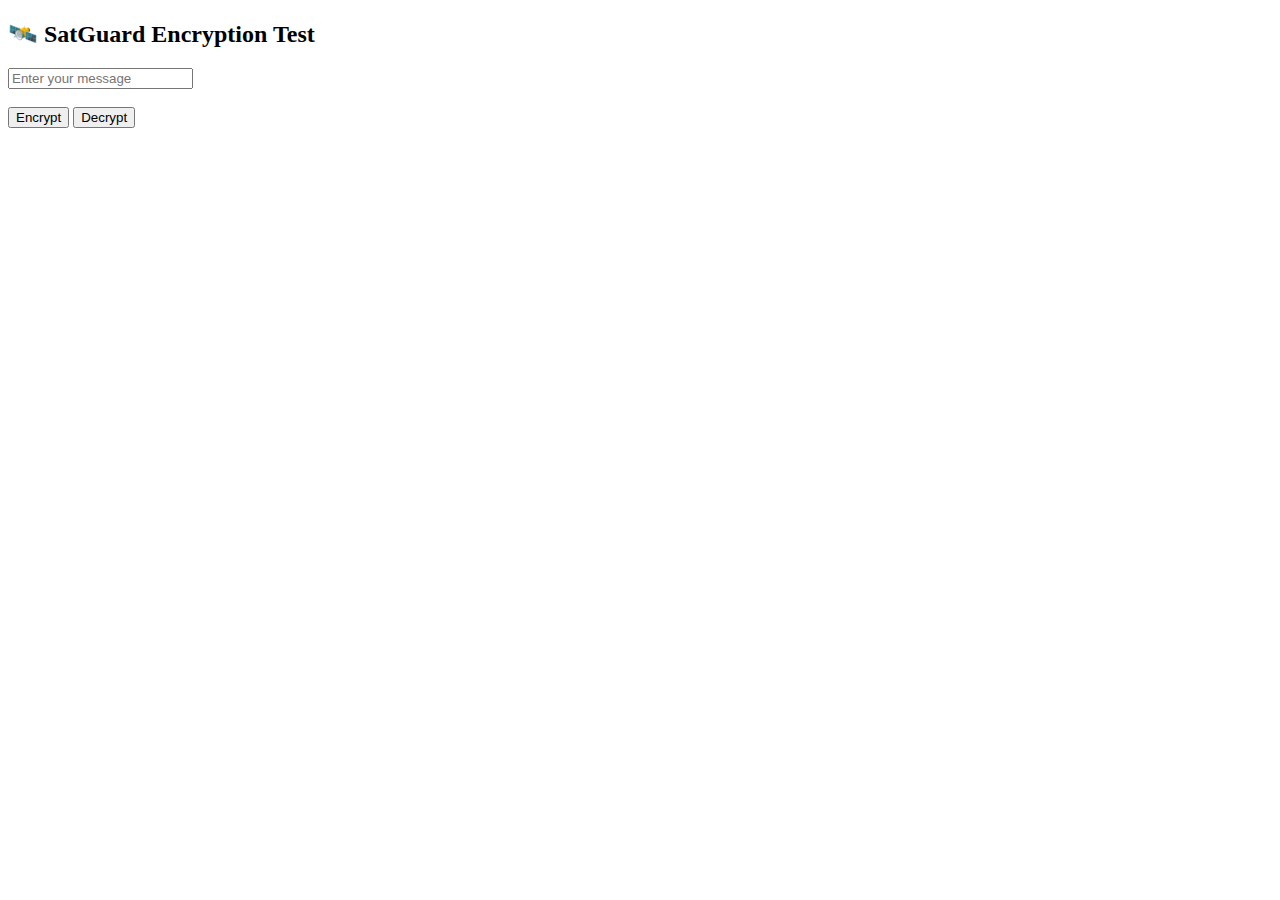
<file: index.html>
<!DOCTYPE html>
<html>
<head>
    <title>SatGuard Encryption</title>
</head>
<body>
    <h2>🛰️ SatGuard Encryption Test</h2>

    <input id="text" placeholder="Enter your message">
    <br><br>

    <button onclick="encrypt()">Encrypt</button>
    <button onclick="decrypt()">Decrypt</button>

    <h3 id="result"></h3>

    <script>
        const API_URL = "http://127.0.0.1:5000";
        const ACCESS_TOKEN = "nasa_secure_access_963";  // must match app.py

        async function encrypt() {
            const text = document.getElementById("text").value;
            const res = await fetch(`${API_URL}/encrypt`, {
                method: "POST",
                headers: { "Content-Type": "application/json" },
                body: JSON.stringify({ text, token: ACCESS_TOKEN })
            });
            const data = await res.json();
            document.getElementById("result").innerText =
                data.encrypted ? `🔒 Encrypted: ${data.encrypted}` : `❌ ${data.error}`;
        }

        async function decrypt() {
            const text = document.getElementById("text").value;
            const res = await fetch(`${API_URL}/decrypt`, {
                method: "POST",
                headers: { "Content-Type": "application/json" },
                body: JSON.stringify({ text, token: ACCESS_TOKEN })
            });
            const data = await res.json();
            document.getElementById("result").innerText =
                data.decrypted ? `🔓 Decrypted: ${data.decrypted}` : `❌ ${data.error}`;
        }
    </script>
</body>
</html>
</file>
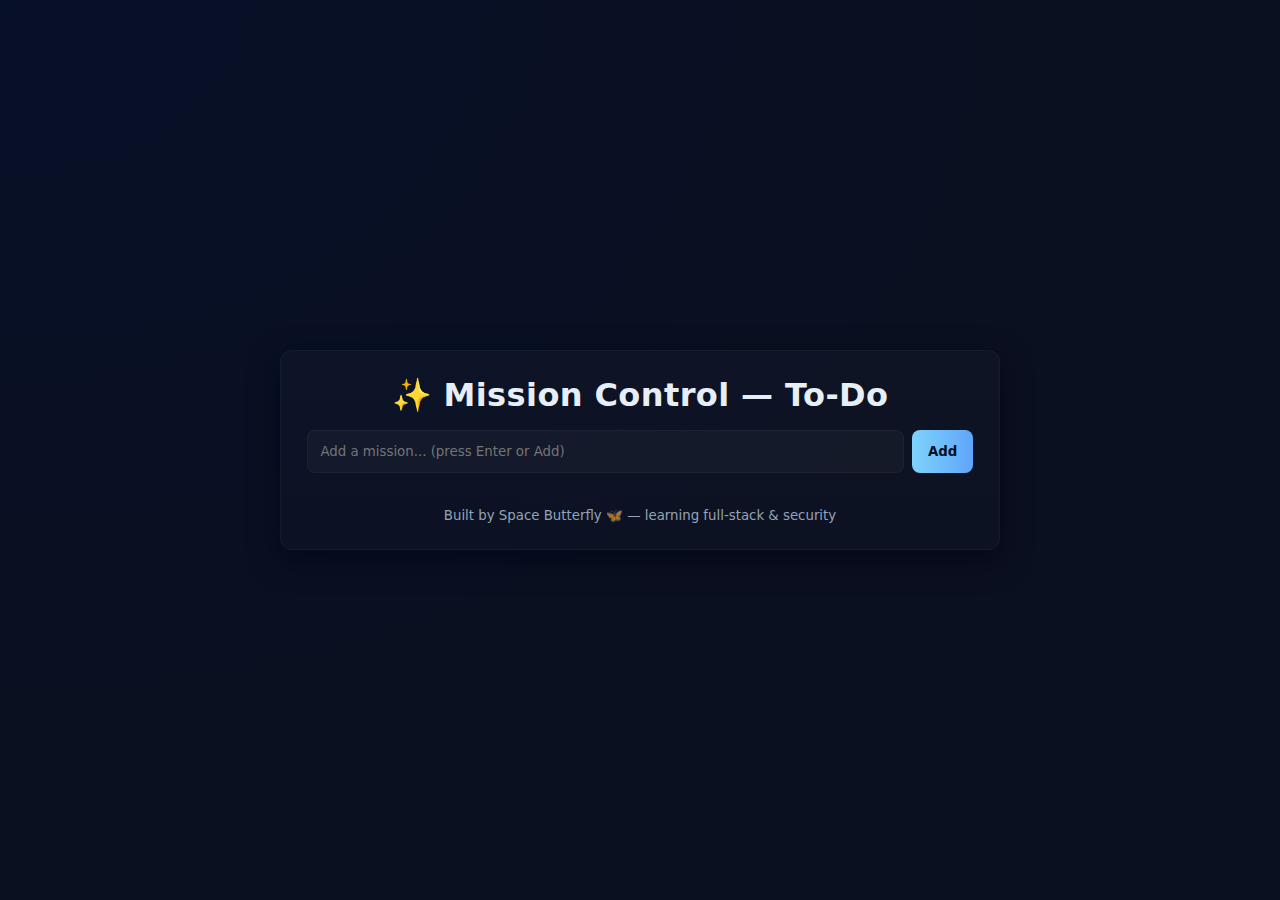
<file: intex.html>
<!doctype html>
<html lang="en">
<head>
  <meta charset="utf-8" />
  <meta name="viewport" content="width=device-width,initial-scale=1" />
  <title>Mission Control — To-Do</title>
  <link rel="stylesheet" href="style.css" />
</head>
<body>
  <main class="container">
    <h1 class="title">✨ Mission Control — To-Do</h1>

    <section class="new-task">
      <input id="todo-input" placeholder="Add a mission... (press Enter or Add)" />
      <button id="add-btn">Add</button>
    </section>

    <ul id="todo-list" class="todo-list"></ul>

    <footer class="footer">
      <small>Built by Space Butterfly 🦋 — learning full-stack & security</small>
    </footer>
  </main>

  <script src="script.js"></script>
</body>
</html>
</file>
<file: style.css>
:root {
  --bg: #0b1020;
  --card: #0f1724;
  --accent: #7dd3fc;
  --muted: #94a3b8;
  --glass: rgba(255,255,255,0.03);
}

* { box-sizing: border-box; font-family: Inter, system-ui, Arial; }
body {
  background: radial-gradient(ellipse at top left, #071029 0%, var(--bg) 60%);
  color: #e6eef6;
  min-height: 100vh;
  margin: 0;
  display: grid;
  place-items: center;
  padding: 2rem;
}

.container {
  width: 100%;
  max-width: 720px;
  background: linear-gradient(180deg, rgba(255,255,255,0.02), rgba(255,255,255,0.01));
  border-radius: 12px;
  padding: 1.6rem;
  box-shadow: 0 10px 30px rgba(2,6,23,0.7);
  border: 1px solid rgba(125,211,252,0.06);
}

.title { text-align:center; margin: 0 0 1rem; font-weight:600; letter-spacing:0.4px; }

.new-task { display:flex; gap:0.5rem; margin-bottom: 1rem; }
.new-task input {
  flex:1;
  padding: 0.8rem;
  border-radius: 8px;
  border: 1px solid rgba(255,255,255,0.04);
  background: var(--glass);
  color: inherit;
  outline: none;
}
.new-task button {
  padding: 0.8rem 1rem;
  border-radius: 8px;
  border: none;
  background: linear-gradient(90deg,var(--accent), #60a5fa);
  color: #021024;
  font-weight:600;
  cursor: pointer;
}

.todo-list { list-style:none; padding:0; margin:0; display:flex; flex-direction: column; gap:0.6rem; }

.todo-item {
  display:flex;
  align-items:center;
  justify-content: space-between;
  padding: 0.75rem;
  border-radius: 8px;
  background: rgba(255,255,255,0.02);
  border: 1px solid rgba(255,255,255,0.02);
}
.todo-left { display:flex; align-items:center; gap:0.75rem; }
.checkbox {
  width:18px;height:18px;border-radius:4px;border:1px solid rgba(255,255,255,0.06);
  display:inline-grid;place-items:center;cursor:pointer;
}
.todo-text { color: var(--muted); }
.todo-text.done { text-decoration:line-through; color:#7f8ba3; }

.btns { display:flex; gap:0.5rem; }
.small-btn {
  background: transparent; border: 1px solid rgba(255,255,255,0.03); padding:0.4rem 0.6rem; border-radius:6px; cursor:pointer; color:var(--muted);
}

.footer { margin-top:1rem; text-align:center; color:var(--muted); }
</file>
